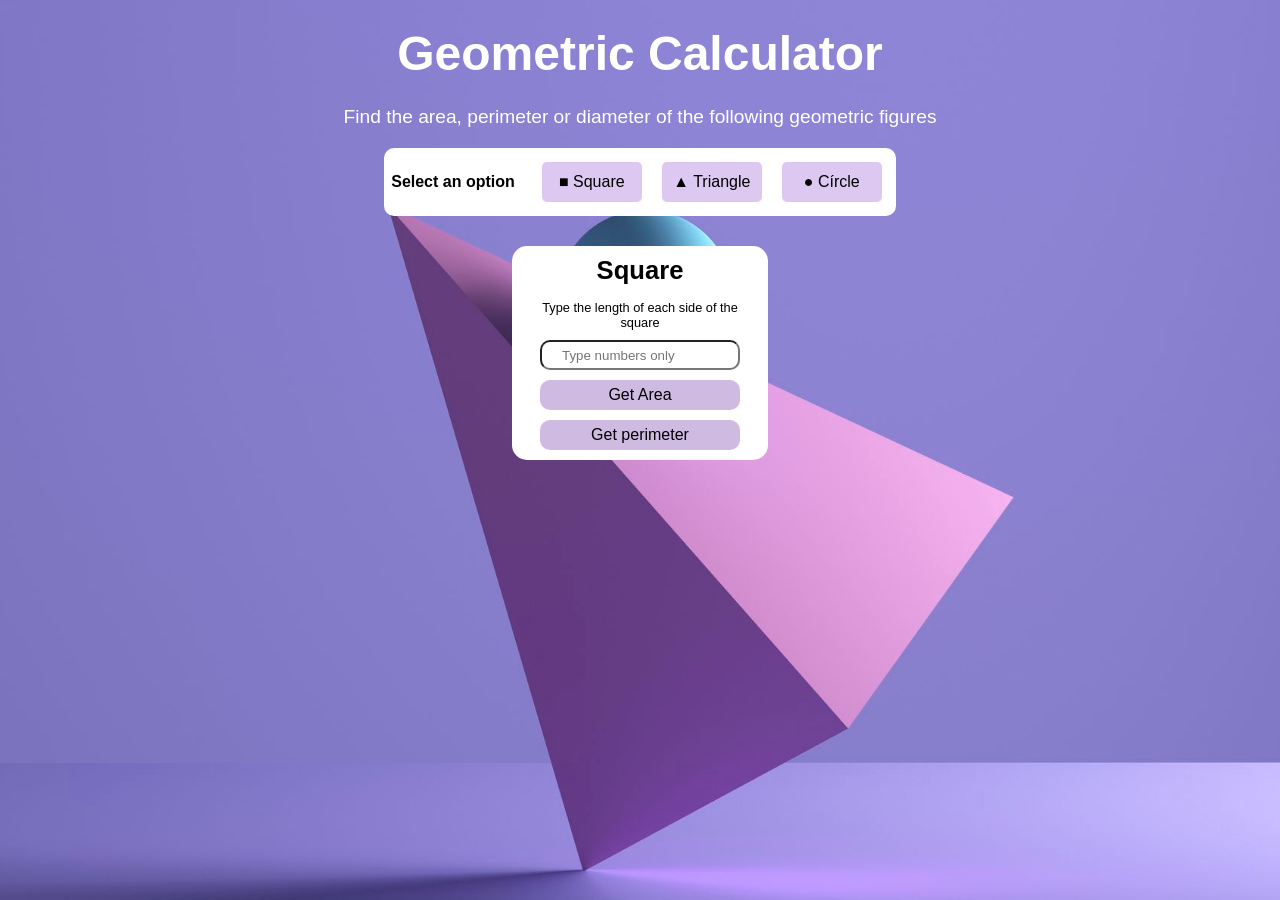
<file: index.html>
<!DOCTYPE html>
<html lang="en">

<head>
    <meta charset="UTF-8">
    <meta http-equiv="X-UA-Compatible" content="IE=edge">
    <meta name="viewport" content="width=device-width, initial-scale=1.0">
    <title>Figuras Geométricas | curso práctico JS</title>
    <link rel="stylesheet" href="./style.css">

</head>

<body>

    <img class="content__fondo" src="./fondo.jpg" alt="">

    <header class="content__header">
        <h1 class="content__title">
            Geometric Calculator
        </h1>
        <p class="content__paragraph">Find the area, perimeter or diameter of the following geometric figures</p>
    </header>

    <div class="content__container">
        <p class="content__paragraph content__paragraph--small">Select an option</p>
        <div class="content__container content__container--space ">
            <button data-geo="square" class="content__fig">
                <p class="content__figure">■ Square</p>
            </button>
            <button data-geo="triangle" class="content__fig">
                <p class="content__figure"> ▲ Triangle</p>
            </button>
            <button data-geo="circle" class="content__fig">
                <p class="content__figure">● Círcle</p>
            </button>
        </div>
    </div>

    <!-- cuadrado -->

    <div class="content__options">

        <div id="square" class="geometric geometric--active">
            <h2 class="geometric__subtitle">Square</h2>
            <form class="geometric__form" action="">
                <div class="geometric__item geometric__enounce">
                    <label for="InputCuadrado">
                        Type the length of each side of the square
                    </label>
                </div>
                <div class="geometric__item">
                    <input placeholder="Type numbers only" class="geometric__input" id="InputCuadrado" type="number ">
                </div>
                <div class="geometric__item">
                    <button class="geometric__button" type="button" onclick="calcularAreaCuadrado() ">Get Area</button>
                </div>
                <div class="geometric__item ">
                    <button class="geometric__button" type="button " onclick="calcularPerimetroCuadrado() ">Get perimeter</button>

                </div>
            </form>
        </div>

        <!-- triangulo -->

        <div id="triangle" class="geometric">
            <h2 class="geometric__subtitle">Triangle</h2>
            <form class="geometric__form" action=" ">
                <div class="geometric__item geometric__enounce">
                    <label for="InputTrianguloLado">
                        How long is each side of your triangle?
                    </label>
                </div>

                <div class="geometric__item">
                    <input placeholder="Type numbers only" class="geometric__input" id="InputTrianguloLado" type="number ">
                </div>

                <div class="geometric__item geometric__enounce">
                    <label for="InputTrianguloBase">
                        How big is the base of your triangle
                    </label>
                </div>

                <div class="geometric__item">
                    <input placeholder="Type numbers only" class="geometric__input" id="InputTrianguloBase" type="number ">
                </div>


                <div class="geometric__item geometric__enounce">
                    <label for="InputTrianguloAltura">
                        what is the height of your triangle
                    </label>
                </div>

                <div class="geometric__item">
                    <input placeholder="Type numbers only" class="geometric__input" id="InputTrianguloAltura" type="number ">
                </div>

                <div class="geometric__item">
                    <button class="geometric__button" type="button " onclick="calcularAreaTriangulo() ">Get Area</button>
                </div>
                <div class="geometric__item ">
                    <button class="geometric__button" type="button " onclick="calcularPerimetroTriangulo() ">Get Perimeter</button>
                </div>

            </form>
        </div>

        <!-- circulo -->

        <div id="circle" class="geometric">
            <h2 class="geometric__subtitle">Circle</h2>
            <form class="geometric__form" action=" ">
                <div class="geometric__item geometric__enounce">
                    <label for="InputCirculoRadio">
                        What is the radius of your circle
                    </label>
                </div>

                <div class="geometric__item">
                    <input placeholder="Type numbers only" class="geometric__input" id="InputCirculoRadio" type="number ">
                </div>

                <div class="geometric__item">
                    <button class="geometric__button" type="button " onclick="calcularAreaCirculo() ">Get Area</button>
                </div>

                <div class="geometric__item">
                    <button class="geometric__button" type="button " onclick="calcularPerimetroCirculo() ">Get Perimeter</button>
                </div>

                <div class="geometric__item">
                    <button class="geometric__button" type="button " onclick="calcularDiametroCirculo() ">Get Diameter</button>
                </div>

            </form>

        </div>


        <script src="./figurasproject.js "></script>
</body>

</html>
</file>
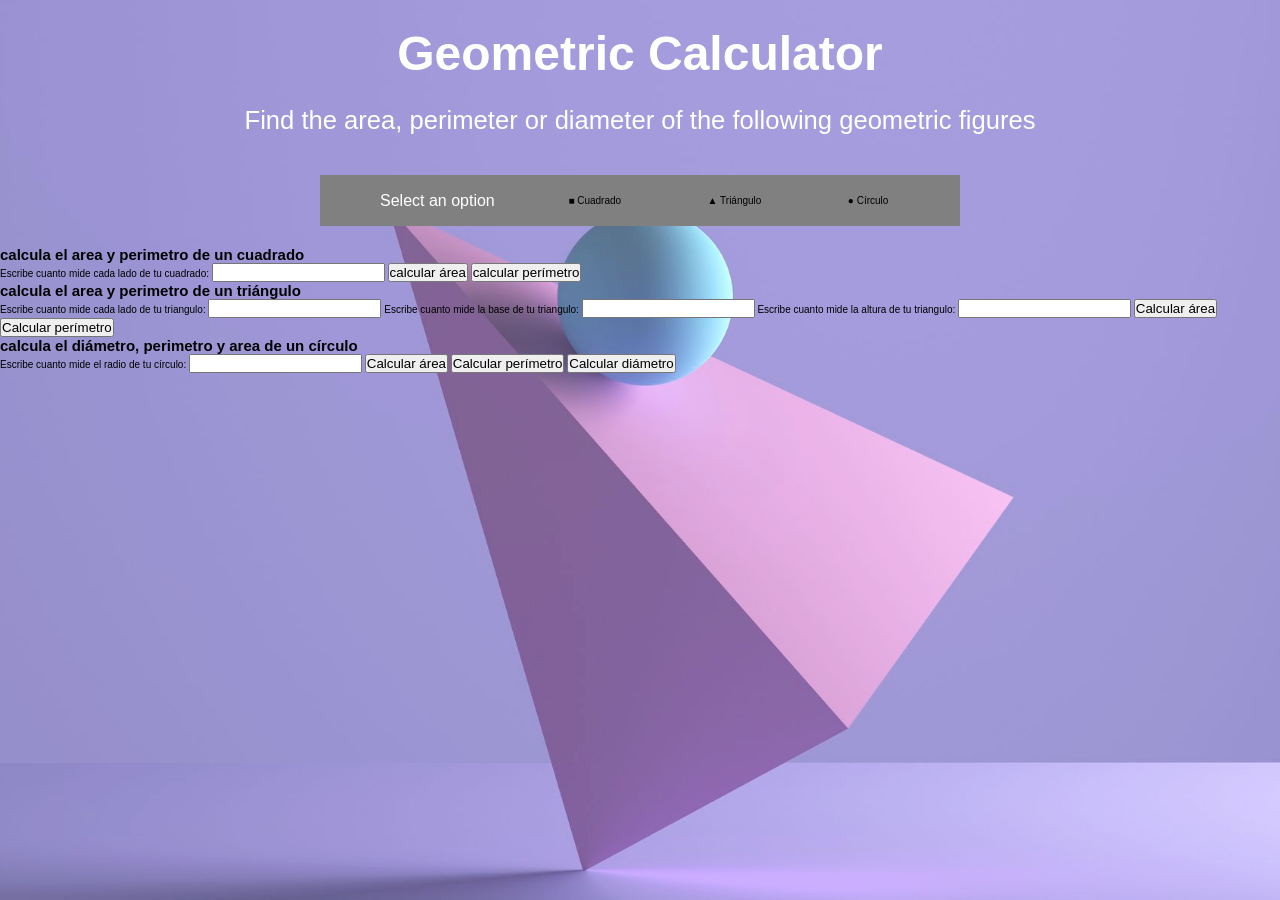
<file: figuras geométricas/index.html>
<!DOCTYPE html>
<html lang="en">

<head>
    <meta charset="UTF-8">
    <meta http-equiv="X-UA-Compatible" content="IE=edge">
    <meta name="viewport" content="width=device-width, initial-scale=1.0">
    <title>Figuras Geométricas | curso práctico JS</title>
    <link rel="stylesheet" href="./style.css">

</head>

<body>

    <img class="content__fondo" src="./fondo.jpg" alt="">

    <header class="content__header">
        <h1 class="content__title">
            Geometric Calculator
        </h1>
        <p class="content__paragraph">Find the area, perimeter or diameter of the following geometric figures</p>
    </header>

    <div class="content__container">
        <p class="content__paragraph content__paragraph--small">Select an option</p>
        <div class="content__container">
            <div class="content__geometric">
                <p>■ Cuadrado</p>
            </div>
            <div class="content__geometric">
                <p> ▲ Triángulo</p>
            </div>
            <div class="content__geometric">
                <p>● Círculo</p>
            </div>
        </div>
    </div>

    <!-- cuadrado -->

    <section>
        <h2>calcula el area y perimetro de un cuadrado</h2>
        <form action="">
            <label for="InputCuadrado">
                Escribe cuanto mide cada lado de tu cuadrado:
            </label>
            <input id="InputCuadrado" type="number">
            <button type="button" onclick="calcularAreaCuadrado()">calcular área</button>
            <button type="button" onclick="calcularPerimetroCuadrado()">calcular perímetro</button>
        </form>
    </section>

    <!-- triangulo -->

    <section>
        <h2>calcula el area y perimetro de un triángulo</h2>
        <form action="">
            <label for="InputTrianguloLado"> 
                Escribe cuanto mide cada lado de tu triangulo:
            </label>

            <input id="InputTrianguloLado" type="number">

            <label for="InputTrianguloBase">
                Escribe cuanto mide la base de tu triangulo:   
            </label>

            <input id="InputTrianguloBase" type="number">

            <label for="InputTrianguloAltura">
                Escribe cuanto mide la altura de tu triangulo:   
            </label>

            <input id="InputTrianguloAltura" type="number">

            <button type="button" onclick="calcularAreaTriangulo()">Calcular área</button>
            <button type="button" onclick="calcularPerimetroTriangulo()">Calcular perímetro</button>
        </form>
    </section>

    <!-- circulo -->

    <section>
        <h2>calcula el diámetro, perimetro y area de un círculo</h2>
        <form action="">
            <label for="InputCirculoRadio"> 
                Escribe cuanto mide el radio de tu círculo:
            </label>
            <input id="InputCirculoRadio" type="number">

            <button type="button" onclick="calcularAreaCirculo()">Calcular área</button>
            <button type="button" onclick="calcularPerimetroCirculo()">Calcular perímetro</button>
            <button type="button" onclick="calcularDiametroCirculo()">Calcular diámetro</button>

        </form>
    </section>




    <script src="./figurasproject.js"></script>
</body>

</html>
</file>
<file: style.css>
* {
  -webkit-box-sizing: border-box;
          box-sizing: border-box;
  margin: 0;
  padding: 0;
}

body {
  font-size: 62.5%;
  font-family: Verdana, Geneva, Tahoma, sans-serif;
}

.content__fondo {
  position: absolute;
  z-index: -1;
  width: 100%;
  height: 100%;
  -o-object-fit: cover;
     object-fit: cover;
}

.content__header {
  display: -webkit-box;
  display: -ms-flexbox;
  display: flex;
  -webkit-box-align: center;
      -ms-flex-align: center;
          align-items: center;
  -webkit-box-orient: vertical;
  -webkit-box-direction: normal;
      -ms-flex-direction: column;
          flex-direction: column;
}

.content__title {
  font-size: 3rem;
  margin-top: 2%;
  margin-bottom: 2%;
  color: white;
}

.content__paragraph {
  color: white;
  font-size: 1.2rem;
  margin-bottom: 20px;
}

.content__paragraph--small {
  font-size: 1rem;
  color: black;
  font-weight: bolder;
  margin-bottom: 0px;
}

.content__container {
  display: -webkit-box;
  display: -ms-flexbox;
  display: flex;
  -webkit-box-orient: horizontal;
  -webkit-box-direction: normal;
      -ms-flex-direction: row;
          flex-direction: row;
  -webkit-box-pack: justify;
      -ms-flex-pack: justify;
          justify-content: space-between;
  -webkit-box-align: center;
      -ms-flex-align: center;
          align-items: center;
  background-color: grey;
  width: -webkit-max-content;
  width: -moz-max-content;
  width: max-content;
  padding: 7px;
  margin: 0px auto;
  border-radius: 10px;
  background-color: white;
}

.content__container *:not(:last-child) {
  margin-right: 20px;
}

.content__container__container--space {
  margin-left: 80px;
}

.content__figure {
  font-size: 1rem;
}

.content__fig {
  display: -webkit-box;
  display: -ms-flexbox;
  display: flex;
  -webkit-box-pack: center;
      -ms-flex-pack: center;
          justify-content: center;
  -webkit-box-align: center;
      -ms-flex-align: center;
          align-items: center;
  height: 40px;
  width: 100px;
  border-radius: 5px;
  background-color: #ddc8f1;
  border: none;
}

.content__options {
  display: -webkit-box;
  display: -ms-flexbox;
  display: flex;
  -ms-flex-pack: distribute;
      justify-content: space-around;
  margin-top: 30px;
}

.content__fig:hover, .geometric__button:hover {
  cursor: pointer;
  background-color: #f8cbf8;
}

.geometric {
  width: 20%;
  background-color: white;
  -webkit-box-orient: vertical;
  -webkit-box-direction: normal;
      -ms-flex-direction: column;
          flex-direction: column;
  border-radius: 15px;
  padding: 10px 20px;
  display: none;
}

.geometric * {
  margin-top: 5px;
}

.geometric__form {
  -webkit-box-flex: 1;
      -ms-flex: 1;
          flex: 1;
  display: -ms-grid;
  display: grid;
  grid-auto-flow: row;
  justify-items: center;
}

.geometric__subtitle {
  margin: 0 auto;
  font-size: 1.6rem;
}

.geometric__form {
  font-size: 0.8rem;
}

.geometric__enounce {
  text-align: center;
}

.geometric__item {
  display: -webkit-box;
  display: -ms-flexbox;
  display: flex;
  -webkit-box-align: center;
      -ms-flex-align: center;
          align-items: center;
}

.geometric__input {
  height: 30px;
  width: 200px;
  border-radius: 10px;
  text-indent: 20px;
}

.geometric__button {
  font-size: 1rem;
  height: 30px;
  width: 200px;
  border-radius: 10px;
  background-color: #cfbae2;
  border: none;
}

.geometric--active {
  display: -webkit-box;
  display: -ms-flexbox;
  display: flex;
}
/*# sourceMappingURL=style.css.map */
</file>
<file: figuras geométricas/style.css>
* {
  -webkit-box-sizing: border-box;
          box-sizing: border-box;
  margin: 0;
  padding: 0;
}

body {
  font-size: 62.5%;
  font-family: Verdana, Geneva, Tahoma, sans-serif;
}

.content__fondo {
  position: absolute;
  z-index: -1;
  width: 100%;
  height: 100%;
  -o-object-fit: cover;
     object-fit: cover;
  opacity: 80%;
}

.content__header {
  display: -webkit-box;
  display: -ms-flexbox;
  display: flex;
  -webkit-box-align: center;
      -ms-flex-align: center;
          align-items: center;
  -webkit-box-orient: vertical;
  -webkit-box-direction: normal;
      -ms-flex-direction: column;
          flex-direction: column;
}

.content__title {
  font-size: 3rem;
  margin-top: 2%;
  margin-bottom: 2%;
  color: white;
}

.content__paragraph {
  color: white;
  font-size: 1.6rem;
  margin-bottom: 20px;
}

.content__paragraph--small {
  font-size: 1rem;
  margin: 0 2px 0 60px;
}

.content__container {
  display: -webkit-box;
  display: -ms-flexbox;
  display: flex;
  -webkit-box-orient: horizontal;
  -webkit-box-direction: normal;
      -ms-flex-direction: row;
          flex-direction: row;
  -webkit-box-pack: justify;
      -ms-flex-pack: justify;
          justify-content: space-between;
  background-color: grey;
  width: 50%;
  -webkit-box-align: center;
      -ms-flex-align: center;
          align-items: center;
  margin: 20px auto;
}
/*# sourceMappingURL=style.css.map */
</file>
